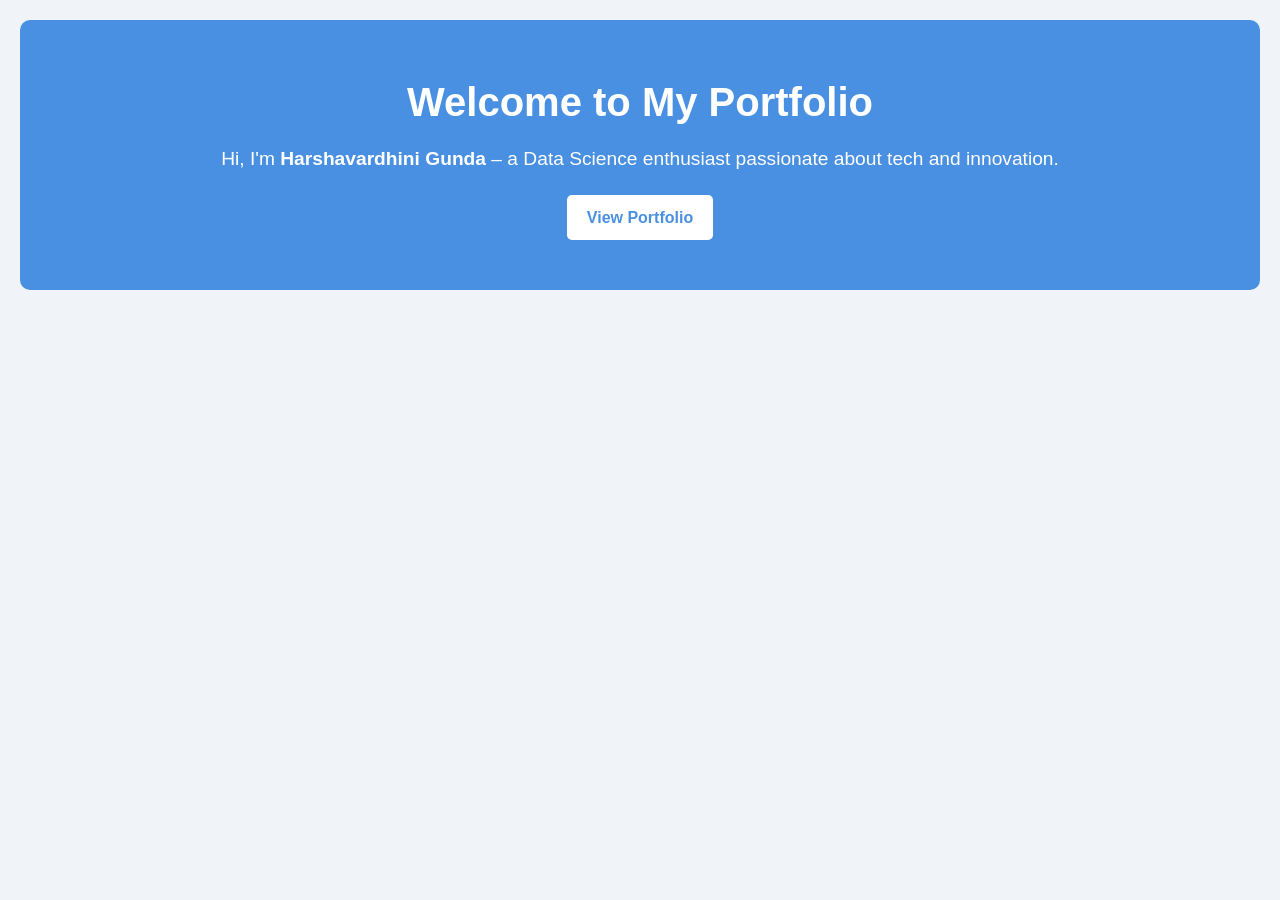
<file: index.html>
<!DOCTYPE html>
<html lang="en">
<head>
  <meta charset="UTF-8" />
  <meta name="viewport" content="width=device-width, initial-scale=1.0"/>
  <title>Welcome | Harshavardhini Gunda</title>
  <link rel="stylesheet" href="style.css" />
</head>
<body>
  <header>
    <h1>Welcome to My Portfolio</h1>
    <p>Hi, I'm <strong>Harshavardhini Gunda</strong> – a Data Science enthusiast passionate about tech and innovation.</p>
    <a href="portfolio.html" class="btn">View Portfolio</a>
  </header>
</body>
</html>
</file>
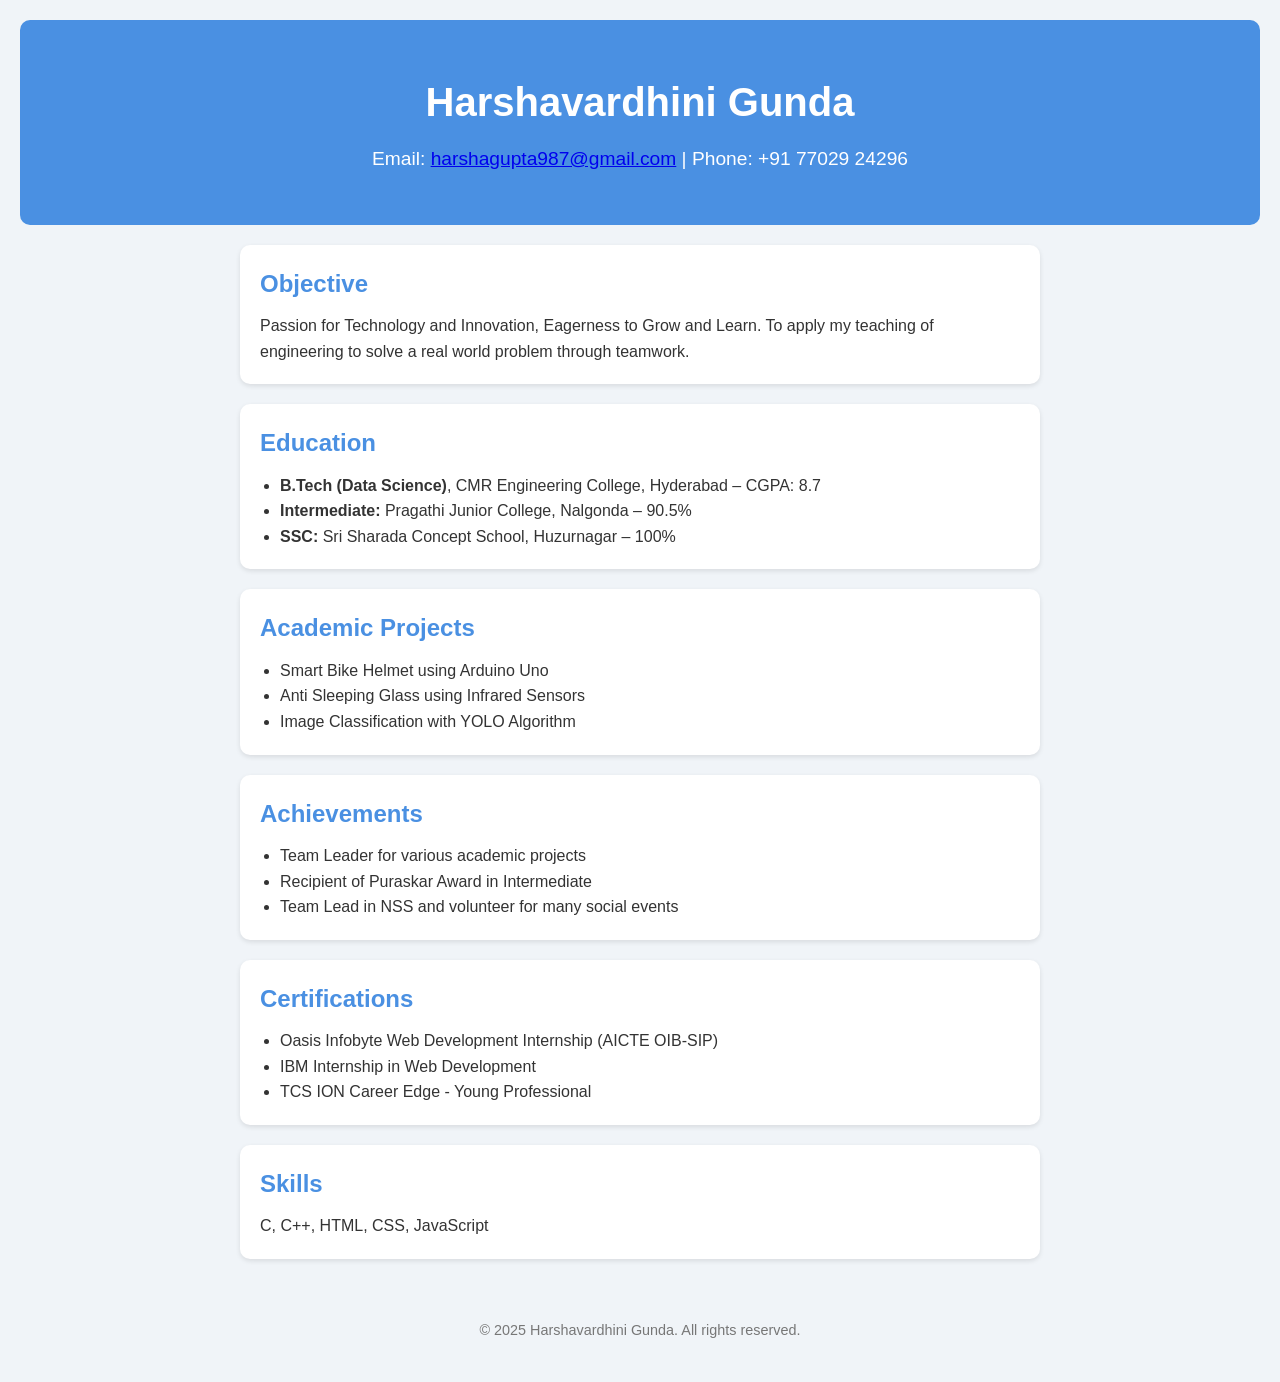
<file: portfolio.html>
<!DOCTYPE html>
<html lang="en">
<head>
  <meta charset="UTF-8" />
  <meta name="viewport" content="width=device-width, initial-scale=1.0"/>
  <title>Portfolio | Harshavardhini Gunda</title>
  <link rel="stylesheet" href="style.css" />
</head>
<body>
  <header>
    <h1>Harshavardhini Gunda</h1>
    <p>Email: <a href="mailto:harshagupta987@gmail.com">harshagupta987@gmail.com</a> | Phone: +91 77029 24296</p>
  </header>

  <section>
    <h2>Objective</h2>
    <p>Passion for Technology and Innovation, Eagerness to Grow and Learn. To apply my teaching of engineering to solve a real world problem through teamwork.</p>
  </section>

  <section>
    <h2>Education</h2>
    <ul>
      <li><strong>B.Tech (Data Science)</strong>, CMR Engineering College, Hyderabad – CGPA: 8.7</li>
      <li><strong>Intermediate:</strong> Pragathi Junior College, Nalgonda – 90.5%</li>
      <li><strong>SSC:</strong> Sri Sharada Concept School, Huzurnagar – 100%</li>
    </ul>
  </section>

  <section>
    <h2>Academic Projects</h2>
    <ul>
      <li>Smart Bike Helmet using Arduino Uno</li>
      <li>Anti Sleeping Glass using Infrared Sensors</li>
      <li>Image Classification with YOLO Algorithm</li>
    </ul>
  </section>

  <section>
    <h2>Achievements</h2>
    <ul>
      <li>Team Leader for various academic projects</li>
      <li>Recipient of Puraskar Award in Intermediate</li>
      <li>Team Lead in NSS and volunteer for many social events</li>
    </ul>
  </section>

  <section>
    <h2>Certifications</h2>
    <ul>
      <li>Oasis Infobyte Web Development Internship (AICTE OIB-SIP)</li>
      <li>IBM Internship in Web Development</li>
      <li>TCS ION Career Edge - Young Professional</li>
    </ul>
  </section>

  <section>
    <h2>Skills</h2>
    <p>C, C++, HTML, CSS, JavaScript</p>
  </section>

  <footer>
    <p>© 2025 Harshavardhini Gunda. All rights reserved.</p>
  </footer>
</body>
</html>
</file>
<file: style.css>
* {
    margin: 0;
    padding: 0;
    box-sizing: border-box;
  }
  
  body {
    font-family: 'Segoe UI', sans-serif;
    line-height: 1.6;
    background-color: #f0f4f8;
    color: #333;
    padding: 20px;
  }
  
  header {
    text-align: center;
    background: #4a90e2;
    color: white;
    padding: 50px 20px;
    border-radius: 10px;
  }
  
  header h1 {
    font-size: 2.5em;
    margin-bottom: 10px;
  }
  
  header p {
    font-size: 1.2em;
  }
  
  header a.btn {
    display: inline-block;
    margin-top: 20px;
    background-color: white;
    color: #4a90e2;
    padding: 10px 20px;
    font-weight: bold;
    border-radius: 5px;
    text-decoration: none;
    transition: background 0.3s ease;
  }
  
  header a.btn:hover {
    background-color: #e6e6e6;
  }
  
  section {
    background: white;
    margin: 20px auto;
    padding: 20px;
    border-radius: 10px;
    max-width: 800px;
    box-shadow: 0 2px 5px rgba(0,0,0,0.1);
  }
  
  section h2 {
    color: #4a90e2;
    margin-bottom: 10px;
  }
  
  ul {
    list-style-type: disc;
    margin-left: 20px;
  }
  
  footer {
    text-align: center;
    margin-top: 40px;
    padding: 20px;
    font-size: 0.9em;
    color: #777;
  }
</file>
